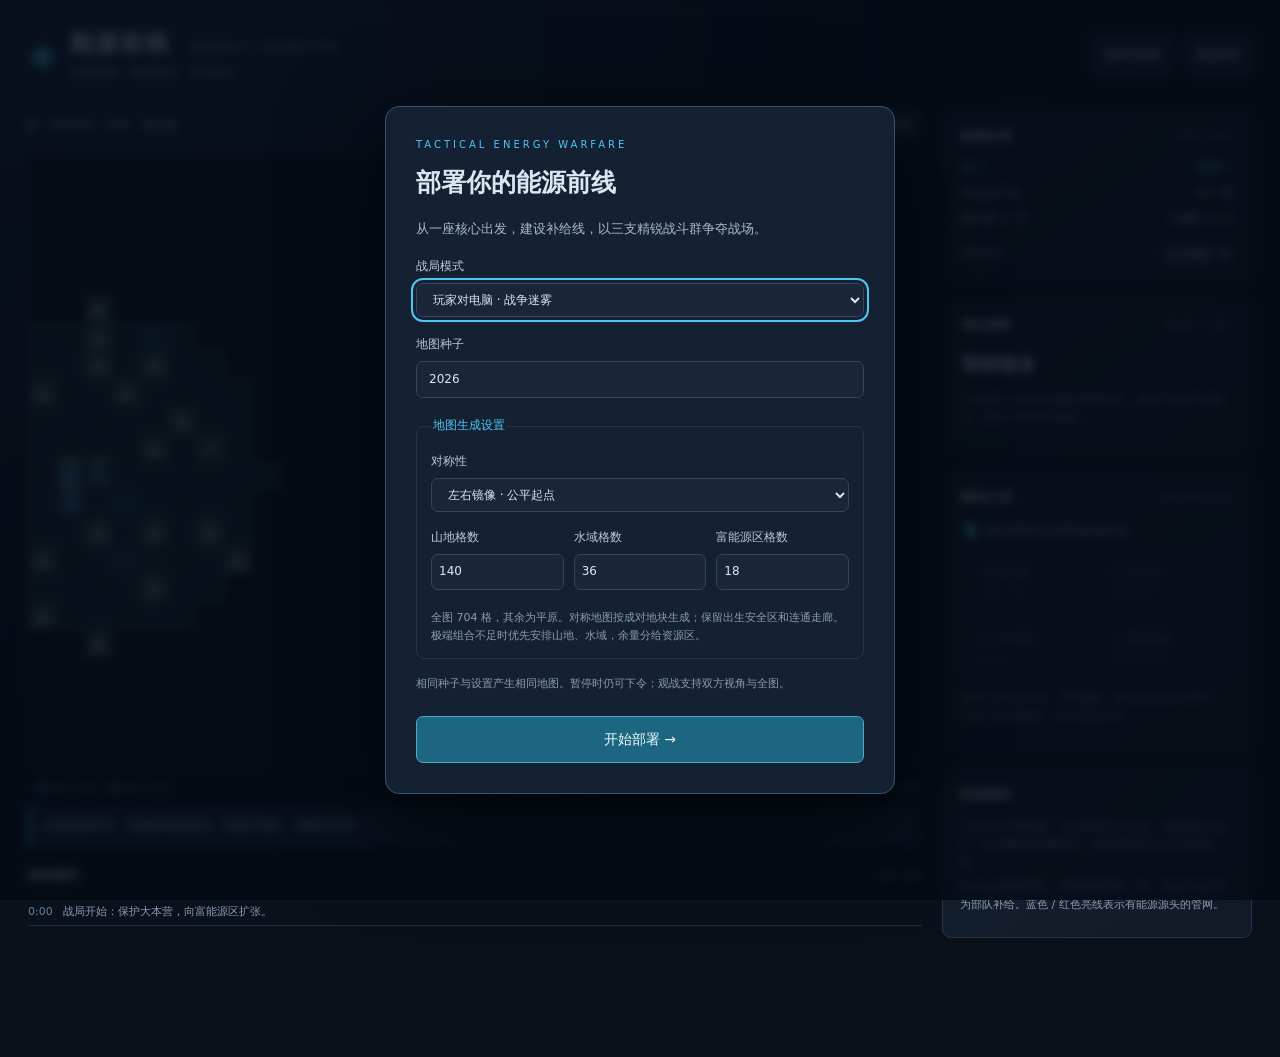
<file: index.html>
<!doctype html>
<html lang="zh-CN">
<head><meta charset="utf-8"><meta name="viewport" content="width=device-width,initial-scale=1"><title>能源前线 · Energy Frontier</title><link rel="stylesheet" href="style.css"></head>
<body>
<header><div class="brand"><span class="brand-mark">◈</span><div><h1>能源前线 <small>ENERGY FRONTIER</small></h1><p>连接能源 · 推进战线 · 攻陷核心</p></div></div><div class="top-actions"><button id="help">操作指南</button><button id="restart">新战局</button></div></header>
<main>
<section class="battle-area">
<div class="toolbar"><div class="live"><i></i><span id="mode-label">指挥模式</span><span id="clock">00:00</span></div><div class="time-controls"><button id="pause" title="空格暂停">Ⅱ 暂停</button><select id="speed" aria-label="游戏速度"><option value="1">1× 速度</option><option value="2">2× 速度</option><option value="4">4× 速度</option><option value="8">8× 观战</option></select><button id="step" title="暂停时推进一秒">单步</button></div></div>
<div class="map-wrap"><canvas id="map" width="1024" height="704" aria-label="战场地图，左键选择，右键下令"></canvas><div id="banner" hidden></div></div>
<div class="map-footer"><span><b class="dot blue"></b>我方 / 蓝方 <b class="dot red"></b>敌方 / 红方</span><span>▲ 山地　≈ 水域　◆ 富能源区　 · 管道</span><span id="coords">32 × 22 战区</span></div>
<div class="command-hint" id="hint">左键选择单位，右键移动或攻击。先选工程队，再建设管网。</div>
<section class="event-panel"><div class="section-title">战地通讯 <span>LIVE LOG</span></div><div id="log"></div></section>
</section>
<aside>
<section class="panel"><div class="section-title">战局总览 <span id="seed-label"></span></div><div id="economy"></div><label class="view-label">观察视角 <select id="view"><option value="0">蓝方视野</option><option value="1">红方视野</option><option value="all">全图观察</option></select></label></section>
<section class="panel selection-panel"><div class="section-title">单位指挥 <span id="selection-kind">SELECT UNIT</span></div><div id="selection"></div><div id="actions"></div></section>
<section class="panel"><div class="section-title">建设计划 <span>ENGINEERING</span></div><label class="check"><input type="checkbox" id="auto-pipe" checked> 建造建筑时自动规划连接管道</label><div class="build-grid"><button data-build="pipe">╱ 铺设管道 <small>4 能源 / 格</small></button><button data-build="outpost">⬡ 分据点 <small>240 能源</small></button><button data-build="missile">⌖ 导弹基地 <small>180 能源</small></button><button id="rebuild">↻ 重建废墟 <small>原价的 60%</small></button></div><p class="muted">选择工程队后下令。手动铺管：依次点击起点与终点；Shift 可连续追加。Esc 取消工具。</p></section>
<section class="panel compact"><div class="section-title">战场规则</div><p>大本营失守即失败。节点间距至少 6 格。建筑靠库存运行，管道断裂会切断输送。部队缺能时停火并低速撤退。</p><p class="muted">管道仅连接相邻格；供能建筑周围 3 格、有效管道旁可为部队补给。蓝色 / 红色亮线表示有能源源头的管网。</p></section>
</aside>
</main>
<dialog id="setup"><form method="dialog"><div class="eyebrow">TACTICAL ENERGY WARFARE</div><h2>部署你的能源前线</h2><p>从一座核心出发，建设补给线，以三支精锐战斗群争夺战场。</p><label>战局模式<select id="mode"><option value="human">玩家对电脑 · 战争迷雾</option><option value="ai">电脑对电脑 · 观战测试</option></select></label><label>地图种子<input id="seed" type="number" value="2026" min="1" max="999999999"></label><fieldset class="map-settings"><legend>地图生成设置</legend><label>对称性<select id="map-symmetry"><option value="mirror">左右镜像 · 公平起点</option><option value="rotation">中心对称 · 旋转 180°</option><option value="none">不对称 · 随机战场</option></select></label><div class="terrain-inputs"><label>山地格数<input id="map-mountains" type="number" min="0" max="280" step="2" value="140" required></label><label>水域格数<input id="map-water" type="number" min="0" max="140" step="2" value="36" required></label><label>富能源区格数<input id="map-resources" type="number" min="0" max="100" step="2" value="18" required></label></div><p class="muted">全图 704 格，其余为平原。对称地图按成对地块生成；保留出生安全区和连通走廊。极端组合不足时优先安排山地、水域，余量分给资源区。</p></fieldset><p class="muted">相同种子与设置产生相同地图。暂停时仍可下令；观战支持双方视角与全图。</p><button class="primary" id="start" value="start">开始部署 →</button></form></dialog>
<dialog id="guide"><h2>指挥官简报</h2><p><b>选择与下令：</b>左键选中，右键移动 / 攻击。选部队后按“进攻移动”再点击地面。空格暂停，Esc 取消工具。</p><p><b>扩张：</b>选择工程队 → 分据点 → 点击合法位置。勾选自动规划会从最近己方节点向目标铺管。手动铺管时点起点和终点，可按住 Shift 追加路线。</p><p><b>施工：</b>工程队初始携带 60 能源，管道每格用 4；据点用 240，导弹基地用 180，均需持续施工。缺能自动等待，恢复补给后继续。</p><p><b>作战：</b>大本营可补充战斗群（最多 3 支）和工程队（最多 2 支）。选中战斗群可在供能建筑附近升级或修复。不要让部队远离补给太久。</p><p><b>废墟：</b>工程队选择重建，再点击废墟；任一方都能以原价 60% 重建。部队右键可彻底摧毁废墟。大本营毁灭立即结束战局。</p><p><b>观战：</b>新战局选择电脑对电脑，可切换视野、加速，或暂停后单步观察。所有电脑遵守迷雾和能源规则。</p><button id="close-guide" class="primary">收到，返回战场</button></dialog>
<script src="game.js"></script><script src="ui.js"></script>
</body></html>
</file>
<file: style.css>
:root{color-scheme:dark;--bg:#0b111b;--panel:#121c2a;--line:#253448;--text:#dce6f3;--muted:#8b9cb3;--blue:#51c6f5;--red:#fb7a7a;--green:#90d3aa}*{box-sizing:border-box}body{margin:0;background:radial-gradient(ellipse at 10% 0%,#1a2b40,transparent 50%),var(--bg);font:14px/1.65 system-ui,-apple-system,"Segoe UI","Microsoft Yahei",sans-serif;color:var(--text)}header{max-width:1480px;margin:auto;padding:23px 28px;display:flex;align-items:center;justify-content:space-between}.brand{display:flex;align-items:center;gap:13px}.brand-mark{font-size:38px;color:var(--blue)}h1{font-size:23px;margin:0;letter-spacing:2px}h1 small{font-size:10px;letter-spacing:3px;color:var(--muted);margin-left:10px}.brand p{color:var(--muted);font-size:12px;margin:0}.top-actions{display:flex;gap:10px}button,select,input{font:inherit;border:1px solid #34475e;border-radius:7px;background:#192637;color:var(--text);padding:8px 12px}button{cursor:pointer;transition:background .15s,border-color .15s}button:hover{background:#263b51;border-color:var(--blue)}button:disabled{opacity:.4;cursor:not-allowed}button.active,.primary{background:#1c6681;border-color:#4ba9c9;color:#effcff}button:focus-visible,select:focus-visible,input:focus-visible{outline:2px solid var(--blue);outline-offset:3px}main{max-width:1480px;margin:auto;padding:0 28px 28px;display:grid;grid-template-columns:minmax(0,1fr) 310px;gap:20px}.battle-area{min-width:0}.toolbar{display:flex;align-items:center;justify-content:space-between;margin-bottom:12px;gap:8px}.live{display:flex;gap:12px;align-items:center;font-size:12px;color:var(--muted)}.live i{height:7px;width:7px;border-radius:50%;background:var(--green);box-shadow:0 0 9px #90d3aa66}#clock{font-variant-numeric:tabular-nums;color:var(--text)}.time-controls{display:flex;gap:6px}.time-controls button,.time-controls select{font-size:12px;padding:6px 9px}.map-wrap{position:relative;border:1px solid #33485d;box-shadow:0 12px 40px #0004;border-radius:9px;overflow:hidden;background:#080e17}canvas{display:block;width:100%;height:auto;cursor:crosshair}#banner{position:absolute;top:40%;left:10%;right:10%;text-align:center;background:#101d30ed;border:1px solid var(--blue);padding:25px;font-size:23px;font-weight:bold;border-radius:10px;pointer-events:none}#banner small{display:block;font-size:13px;font-weight:normal;color:var(--muted)}.map-footer{display:flex;justify-content:space-between;flex-wrap:wrap;gap:5px;font-size:10px;color:var(--muted);padding:10px 2px}.dot{display:inline-block;width:7px;height:7px;border-radius:50%;margin:0 5px 0 8px}.blue{background:var(--blue)}.red{background:var(--red)}.command-hint{border-left:3px solid var(--blue);background:#152538;color:#b8def2;padding:10px 12px;font-size:12px;min-height:42px;border-radius:3px}.event-panel{margin-top:18px}.section-title{font-size:12px;font-weight:650;letter-spacing:1px;display:flex;justify-content:space-between;align-items:center;margin-bottom:13px}.section-title span{font-size:9px;font-weight:400;letter-spacing:1px;color:var(--muted)}#log{height:130px;overflow:auto;font-size:11px;color:var(--muted)}.log-entry{padding:4px 0;border-bottom:1px solid #1e2b3c}.log-entry time{font-variant-numeric:tabular-nums;color:#5e849f;margin-right:10px}aside{display:flex;flex-direction:column;gap:13px}.panel{padding:17px;background:linear-gradient(145deg,#162231,#101925);border:1px solid var(--line);border-radius:9px}.compact p,.muted{font-size:11px;color:var(--muted)}.compact p{margin:6px 0}.view-label{font-size:11px;color:var(--muted);display:flex;justify-content:space-between;align-items:center;margin-top:13px}.view-label select{padding:4px 6px;font-size:11px}.resource-row{display:flex;justify-content:space-between;margin:5px 0;font-size:12px}.resource-row strong{color:var(--blue);font-variant-numeric:tabular-nums}.faction-card+.faction-card{border-top:1px solid var(--line);padding-top:9px;margin-top:9px}.unit-title{font-size:19px;font-weight:650;margin:0 0 3px}.unit-description{font-size:11px;color:var(--muted);min-height:30px}.stat{font-size:11px;display:flex;justify-content:space-between;margin-top:9px}.bar{height:5px;background:#263446;border-radius:5px;margin-top:4px;overflow:hidden}.bar div{height:100%;background:var(--green)}.bar.energy div{background:#e3bc69}.metrics{display:grid;grid-template-columns:repeat(3,1fr);gap:6px;margin-top:12px}.metrics div{background:#0d1724;padding:8px 2px;text-align:center;font-size:16px;border-radius:4px}.metrics small{display:block;font-size:9px;color:var(--muted)}#actions{display:flex;gap:6px;flex-wrap:wrap;margin-top:12px}#actions button{font-size:11px;padding:7px 9px}.build-grid{display:grid;grid-template-columns:1fr 1fr;gap:8px;margin-top:13px}.build-grid button{font-size:12px;text-align:left;padding:10px}.build-grid small{display:block;font-size:10px;color:var(--muted)}.check{display:flex;gap:5px;align-items:center;font-size:11px;color:#adbed1}.check input{accent-color:var(--blue)}dialog{max-width:510px;width:calc(100% - 30px);border:1px solid #3a536d;border-radius:14px;background:#142132;color:var(--text);padding:30px;box-shadow:0 30px 100px #0009}dialog::backdrop{background:#040b15cc;backdrop-filter:blur(5px)}dialog h2{font-size:25px;margin:9px 0 14px}dialog p{color:#aabbd0;font-size:13px}dialog label{display:block;margin:18px 0;color:#bbcadd;font-size:12px}dialog label select,dialog label input{display:block;width:100%;margin-top:6px}dialog .primary{width:100%;margin-top:12px;padding:11px}.eyebrow{font-size:10px;letter-spacing:3px;color:var(--blue)}@media(min-width:1500px){main,header{max-width:1560px}}@media(max-width:1050px){main{grid-template-columns:minmax(0,1fr) 270px;padding:0 15px 20px;gap:12px}header{padding:18px 15px}.panel{padding:12px}h1 small{display:none}}@media(max-width:760px){main{grid-template-columns:1fr}aside{display:grid;grid-template-columns:1fr 1fr;align-items:start}.toolbar{margin-top:4px}.top-actions button{font-size:11px}.panel{min-width:0}.brand p{font-size:10px}h1{font-size:19px}.time-controls{gap:3px}.live{gap:6px}.compact{display:none}}@media(prefers-reduced-motion:reduce){*{transition:none!important}}

.map-settings{border:1px solid var(--line);border-radius:8px;padding:8px 14px;margin:16px 0}.map-settings legend{font-size:12px;color:var(--blue)}.map-settings label{margin:8px 0}.terrain-inputs{display:grid;grid-template-columns:repeat(3,minmax(0,1fr));gap:10px}.terrain-inputs input{min-width:0;padding:7px}.map-settings .muted{margin-bottom:5px}dialog{max-height:92vh;overflow:auto}
</file>
